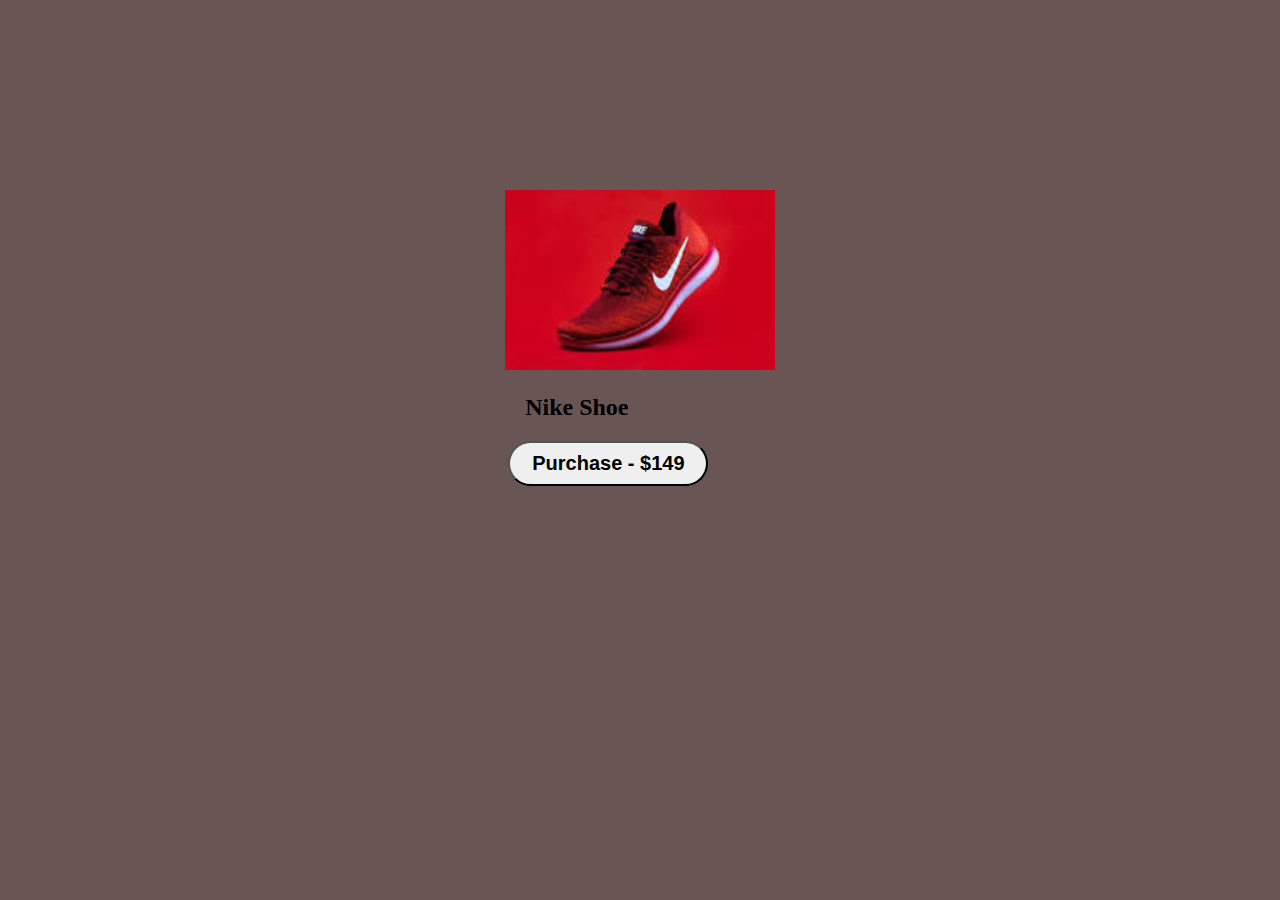
<file: index.html>
<!DOCTYPE html>
<html lang="en">
<head>
    <meta charset="UTF-8">
    <meta http-equiv="X-UA-Compatible" content="IE=edge">
    <meta name="viewport" content="width=device-width, initial-scale=1.0">
    <title>order app</title>
    <link rel="stylesheet" href="style.css">
</head>
<body>
<div class="orderApp">
    <img src="img/shoe.jpg" alt="my shoe" class="shoeImage" width="270px">
    <h2>Nike Shoe</h2>
<button onclick="purchase()">Purchase - $149</button>
<p id="error"></p>
</div>
<script src="index.js"></script>
</body>
</html>
</file>
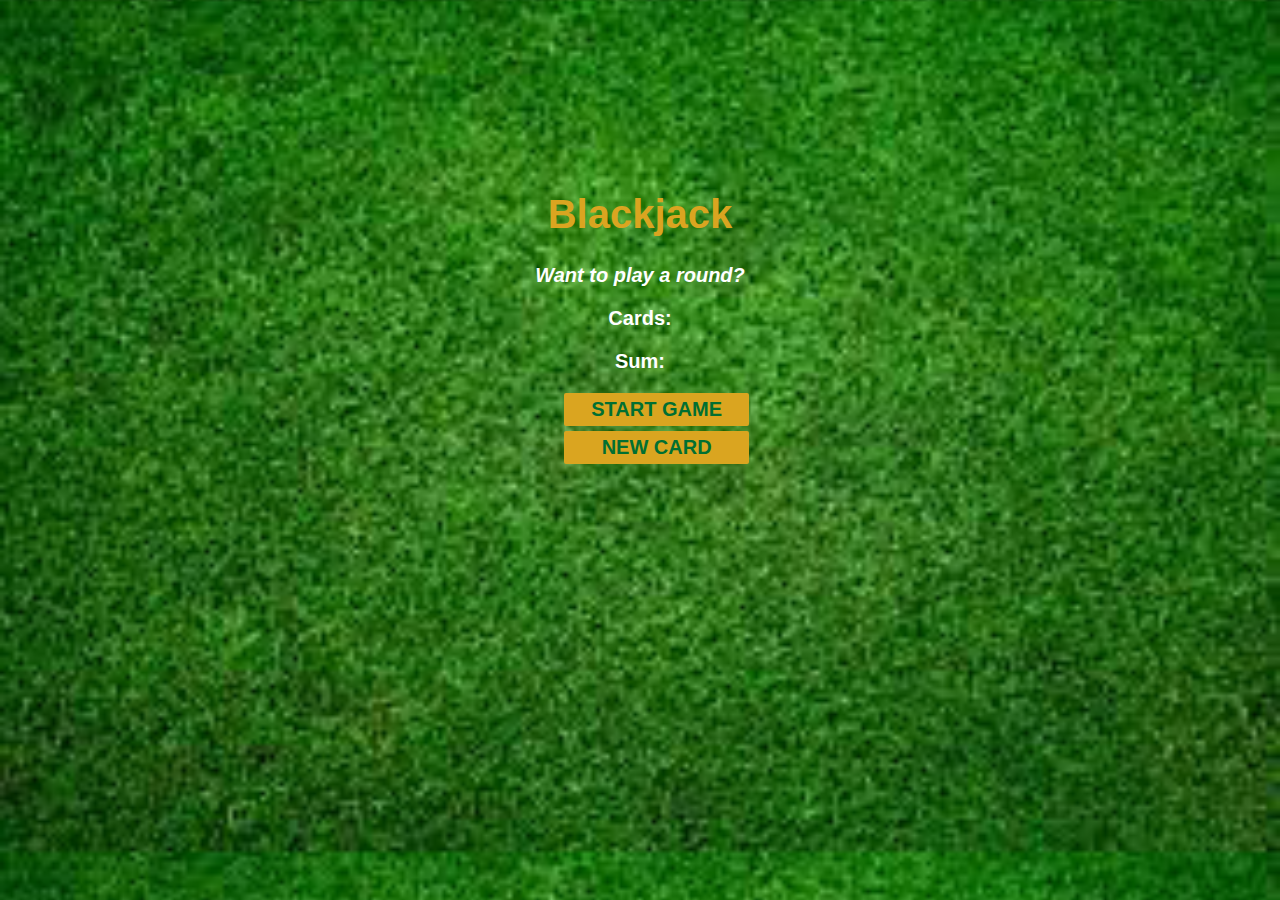
<file: Black Cards/index.html>
<!DOCTYPE html>
<html lang="en">
<head>
    <meta charset="UTF-8">
    <meta http-equiv="X-UA-Compatible" content="IE=edge">
    <meta name="viewport" content="width=device-width, initial-scale=1.0">
    <title>Card Game
    </title>
    <link rel="stylesheet" href="style.css">
</head>
<body>
    <div class="container">
    <h1>Blackjack</h1>
    <p id="message-el">Want to play a round?</p>
    <p id="cards-el">Cards:</p>
    <p id="sum-el">Sum:</p>
    <button onclick="startGame()" class="buttons">START GAME</button>
    <button onclick="newCard()" class="buttons">NEW CARD</button>
    </div>
<script src="index.js"></script>
</body>
</html>
</file>
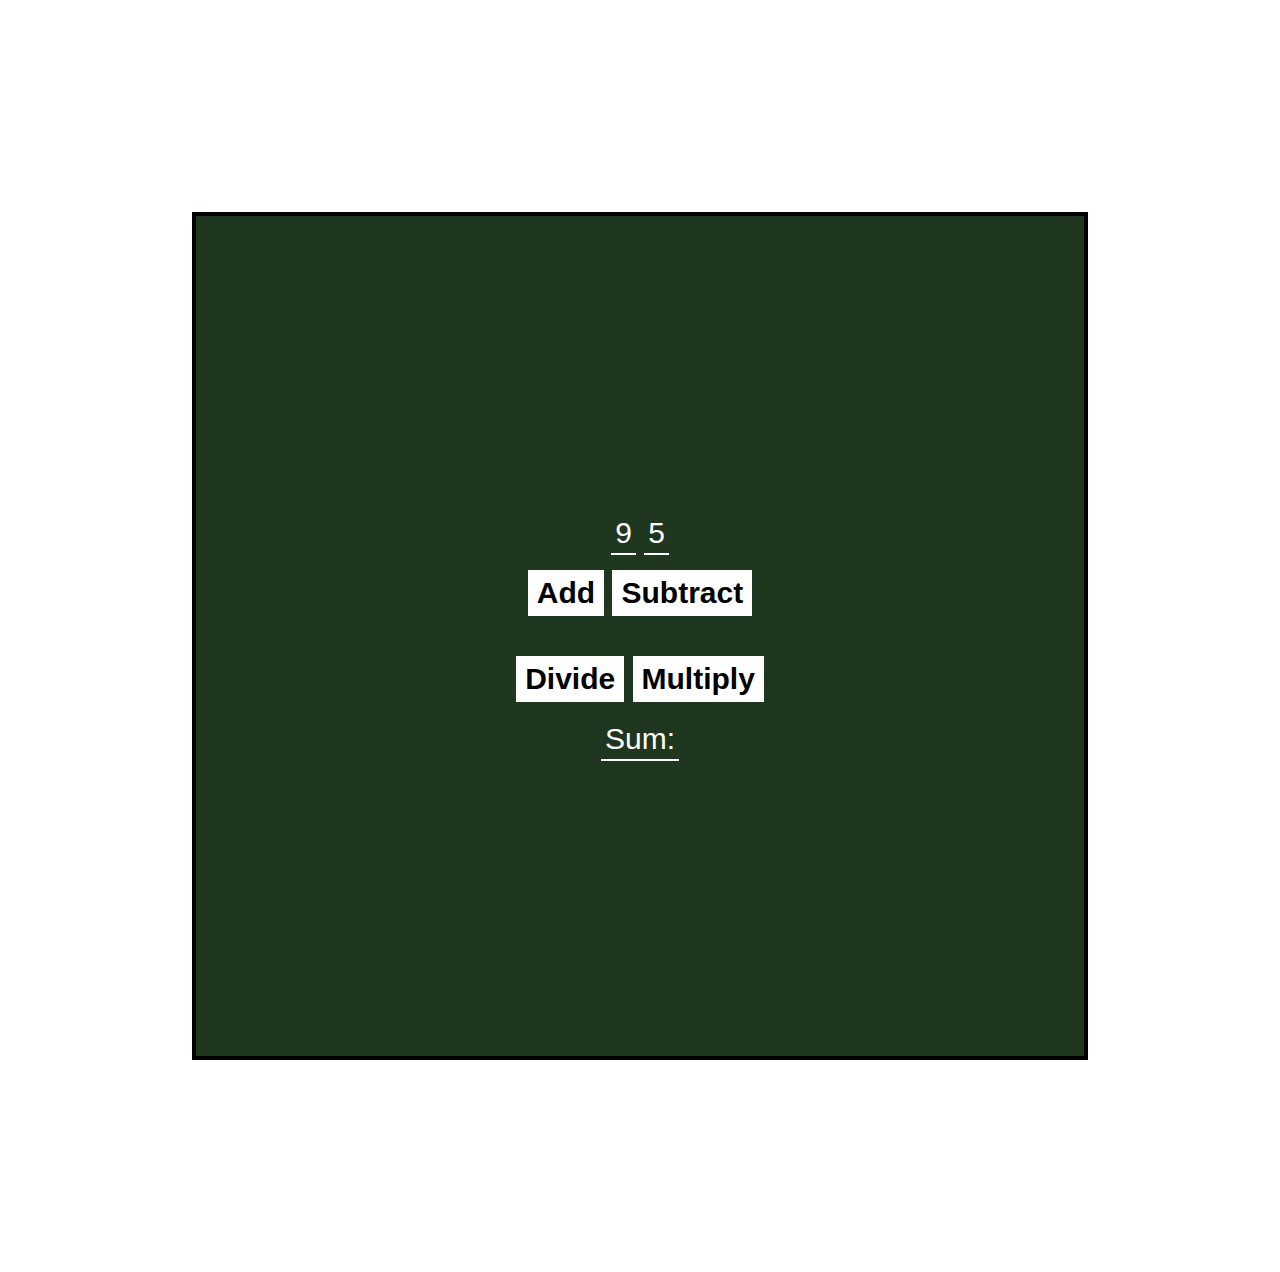
<file: calculator challenge/index.html>
<!DOCTYPE html>
<html lang="en">
<head>
    <meta charset="UTF-8">
    <meta http-equiv="X-UA-Compatible" content="IE=edge">
    <meta name="viewport" content="width=device-width, initial-scale=1.0">
    <title>Calculator challenge</title>
    <link rel="stylesheet" href="style.css">
</head>
<body>
    <div class="myBody">
    <span id="num1-el">num1</span>
    <span id="num2-el">num2</span>
    <br>
    <button onclick="add()" class="btns">Add</button>
    <button onclick="subtract()" class="btns">Subtract</button>
    <button onclick="divide()" class="btns">Divide</button>
    <button onclick="multiply()" class="btns">Multiply</button>
    <br>
    <span id="sum-el">Sum:</span>
</div>
    <script src="index.js"></script>
</body>
</html>
</file>
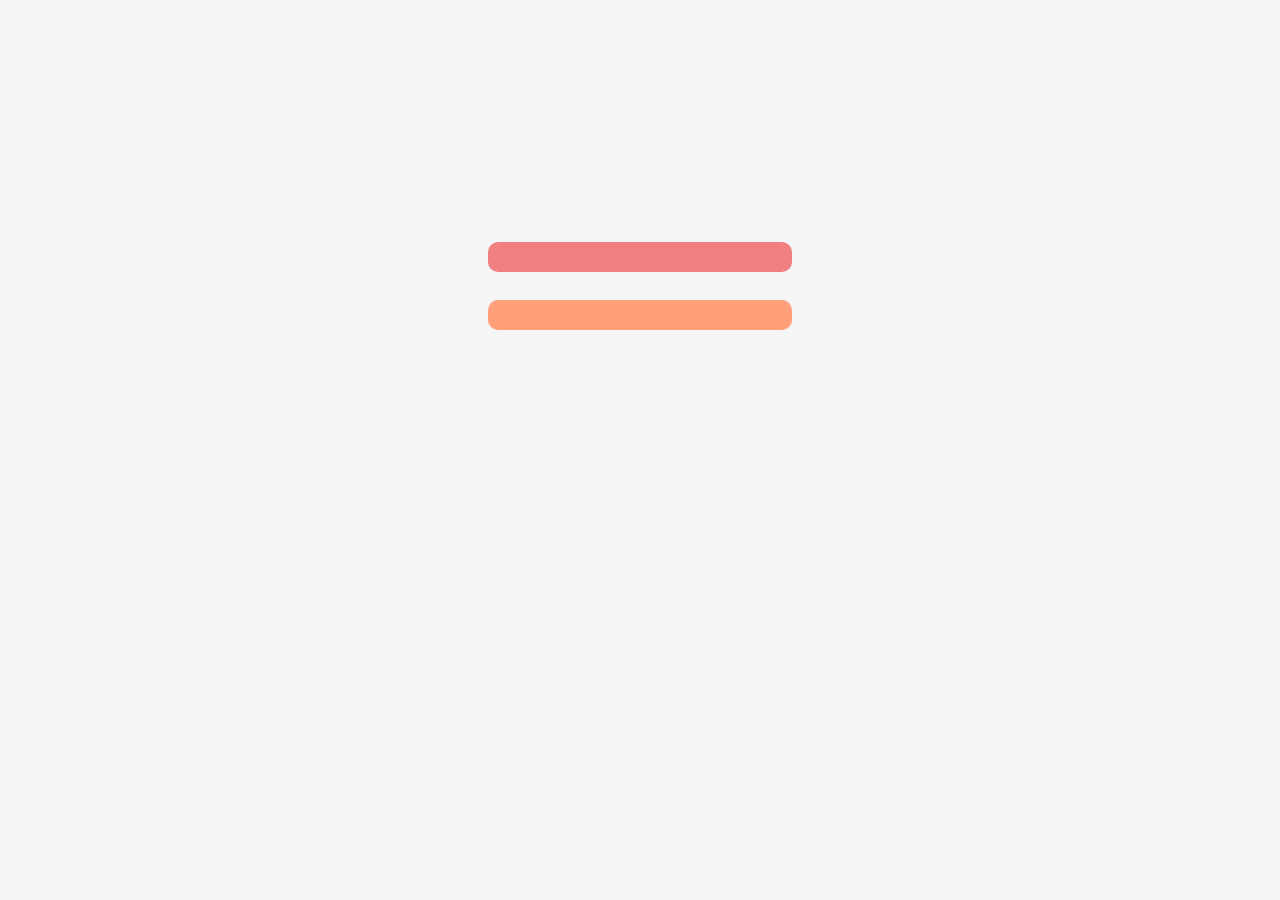
<file: password generator/sort fruit/index.html>
<!DOCTYPE html>
<html lang="en">
<head>
    <meta charset="UTF-8">
    <meta http-equiv="X-UA-Compatible" content="IE=edge">
    <meta name="viewport" content="width=device-width, initial-scale=1.0">
    <title>sort fruit</title>
    <link rel="stylesheet" href="style.css">
</head>
<body>
   <div id="apple-shelf"></div>
   <br>
   <div id="orange-shelf"></div> 
</body>
</html>
</file>
<file: style.css>
body {
    background-color: rgb(106, 85, 85);
}
h2{
    text-align: center;
    margin-right: 10%;
    font-weight: bold;
}
div{
    justify-content: center;
    margin: 0 auto;
    text-align: center;
    align-items: center;
   margin-top: 15%; 
}
button{
    padding: 0.7%;
    width: 200px;
    border-radius: 30px;
    border: solid 1px black);
    font-size: 20px;
    font-weight: bold;  
    margin-right: 5%;
    cursor: pointer;
}
#error {
    color: red;
}
</file>
<file: Black Cards/style.css>
body {
    color: white;
    background-image: url("img/table.png");
    background-size: cover;
    font-weight: bold;
    font-family: 'Trebuchet MS', 'Lucida Sans Unicode', 'Lucida Grande', Arial, sans-serif;
    text-align: center;
    font-size: 20px;
    margin-top: 15%;
}
.container {
    text-align: center;
}
#message-el {
    font-style: italic;
}
h1 {
    color: goldenrod;
}
button {
    width: 185px;
    background-color: goldenrod;
    border: none;
    border-radius: 2px;
    color: #016f32;;
    padding-top: 5px;
    padding-bottom: 5px;
    font-family: sans-serif;
    font-weight: bold;
    font-size: 20px;
    display: block;
    text-align: center;
    margin-left: 44%;
    margin-top: 5px;
}
p {
    font-family: sans-serif;
    font-weight: bold;
    font-size: 20px;  
}
buttons > button:active {
    transform: scale(0.96);
  } 
  .clicked {
   border: solid 2px white;
  }
</file>
<file: calculator challenge/style.css>
body {
    font-family: Arial, Helvetica, sans-serif;
    padding: 20px 0;
    margin: 15%;
    text-align: center;
    font-size: 30px;
     color: white;
}

span {
    border-bottom: 2px solid white;
    padding: 4px;
    font-size: 30px;
}

button {
    margin: 20px 0;
    background: white;
    color: black;
    border: 1px solid white;
    font-weight: bold;
    cursor: pointer;
    padding: 5px 8px;
    font-size: 30px;
}
.buttons > button:active {
    transform: scale(0.96);
  } 
 /* .btns:hover {
    background-color: green;
 } */
 .myBody {
    border: 4px solid black;
    padding: 10em;
    background-color: rgb(31, 54, 31);

 }
 .clicked {
    background: red;
 }
</file>
<file: password generator/sort fruit/style.css>
body {
    padding: 40px;
    background: whitesmoke;
    text-align: center;
    margin-top: 15%;
    margin-left: 35%;
    margin-right: 35%;
}

#apple-shelf {
    background: lightcoral;
    border-radius: 10px;
    height: 30px;
    margin: 10px 0;
}

#orange-shelf {
    background: lightsalmon;
    border-radius: 10px;
    height: 30px;
}
</file>
